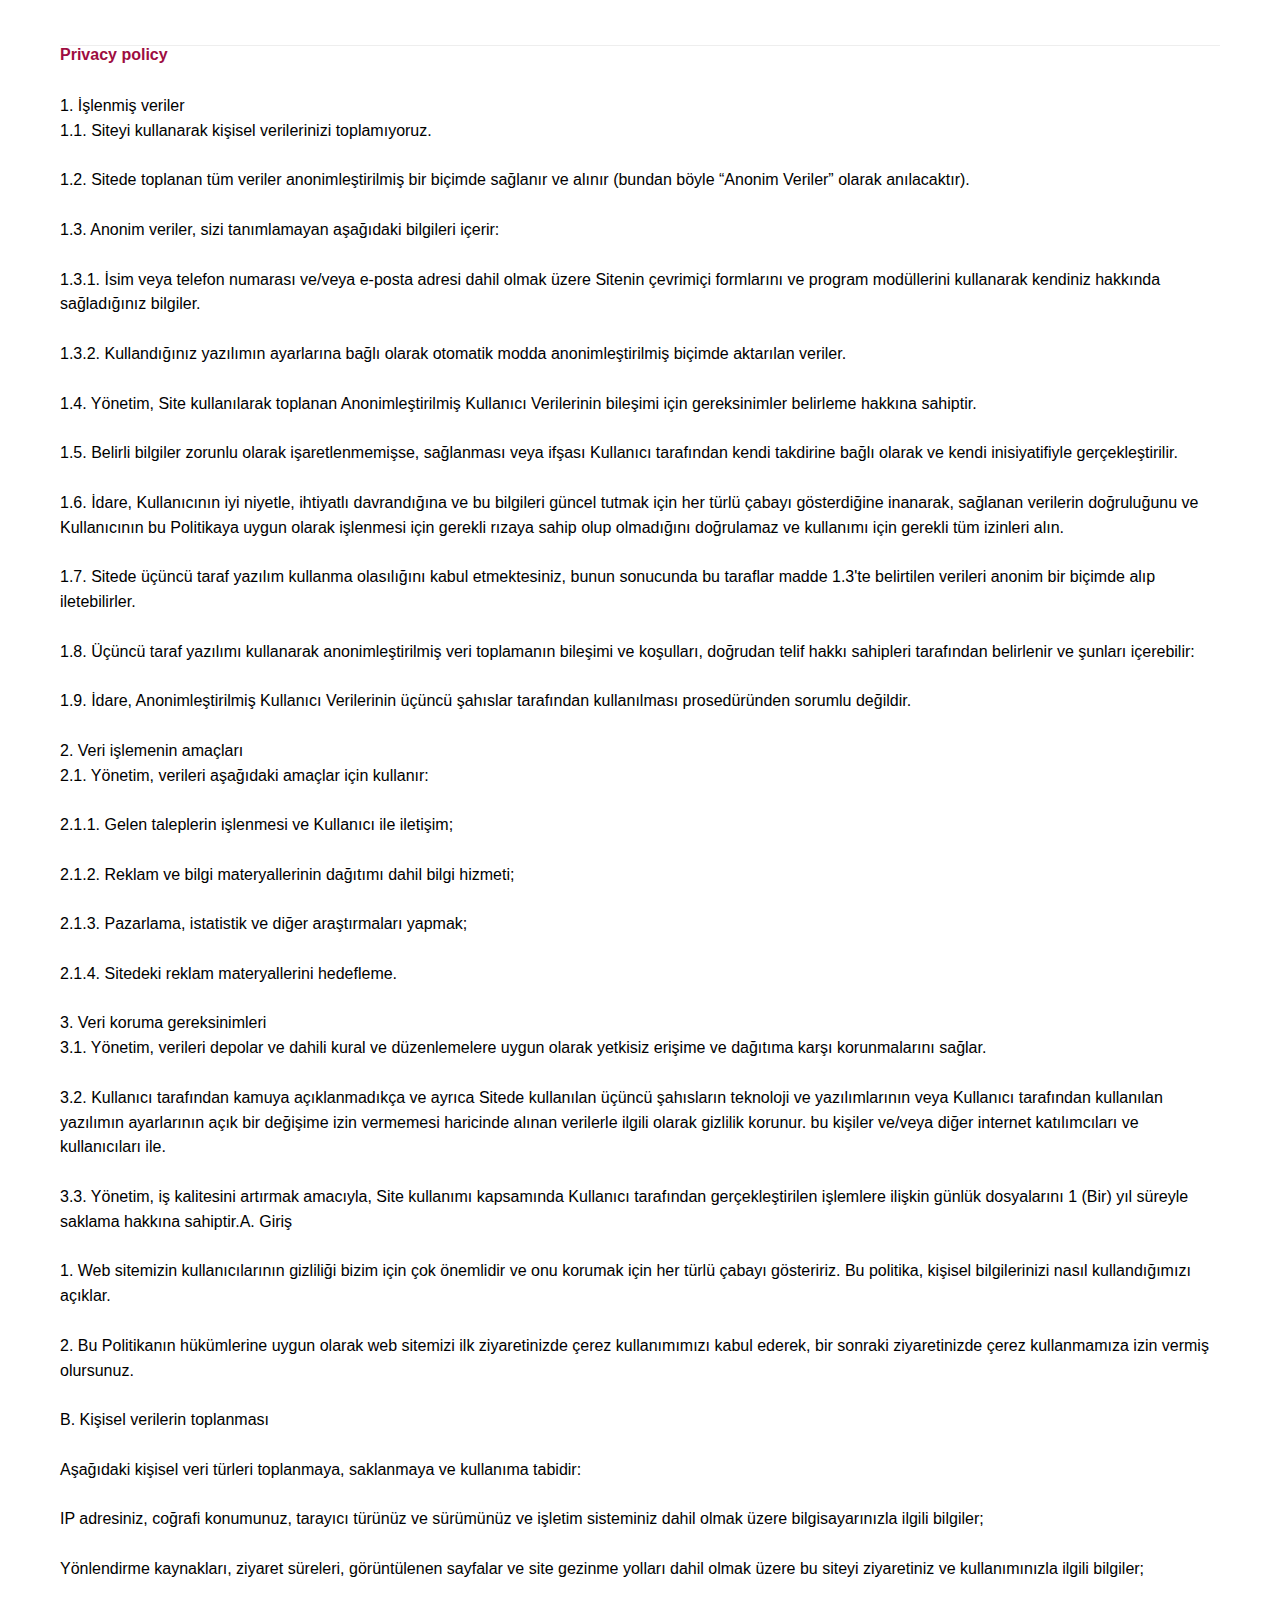
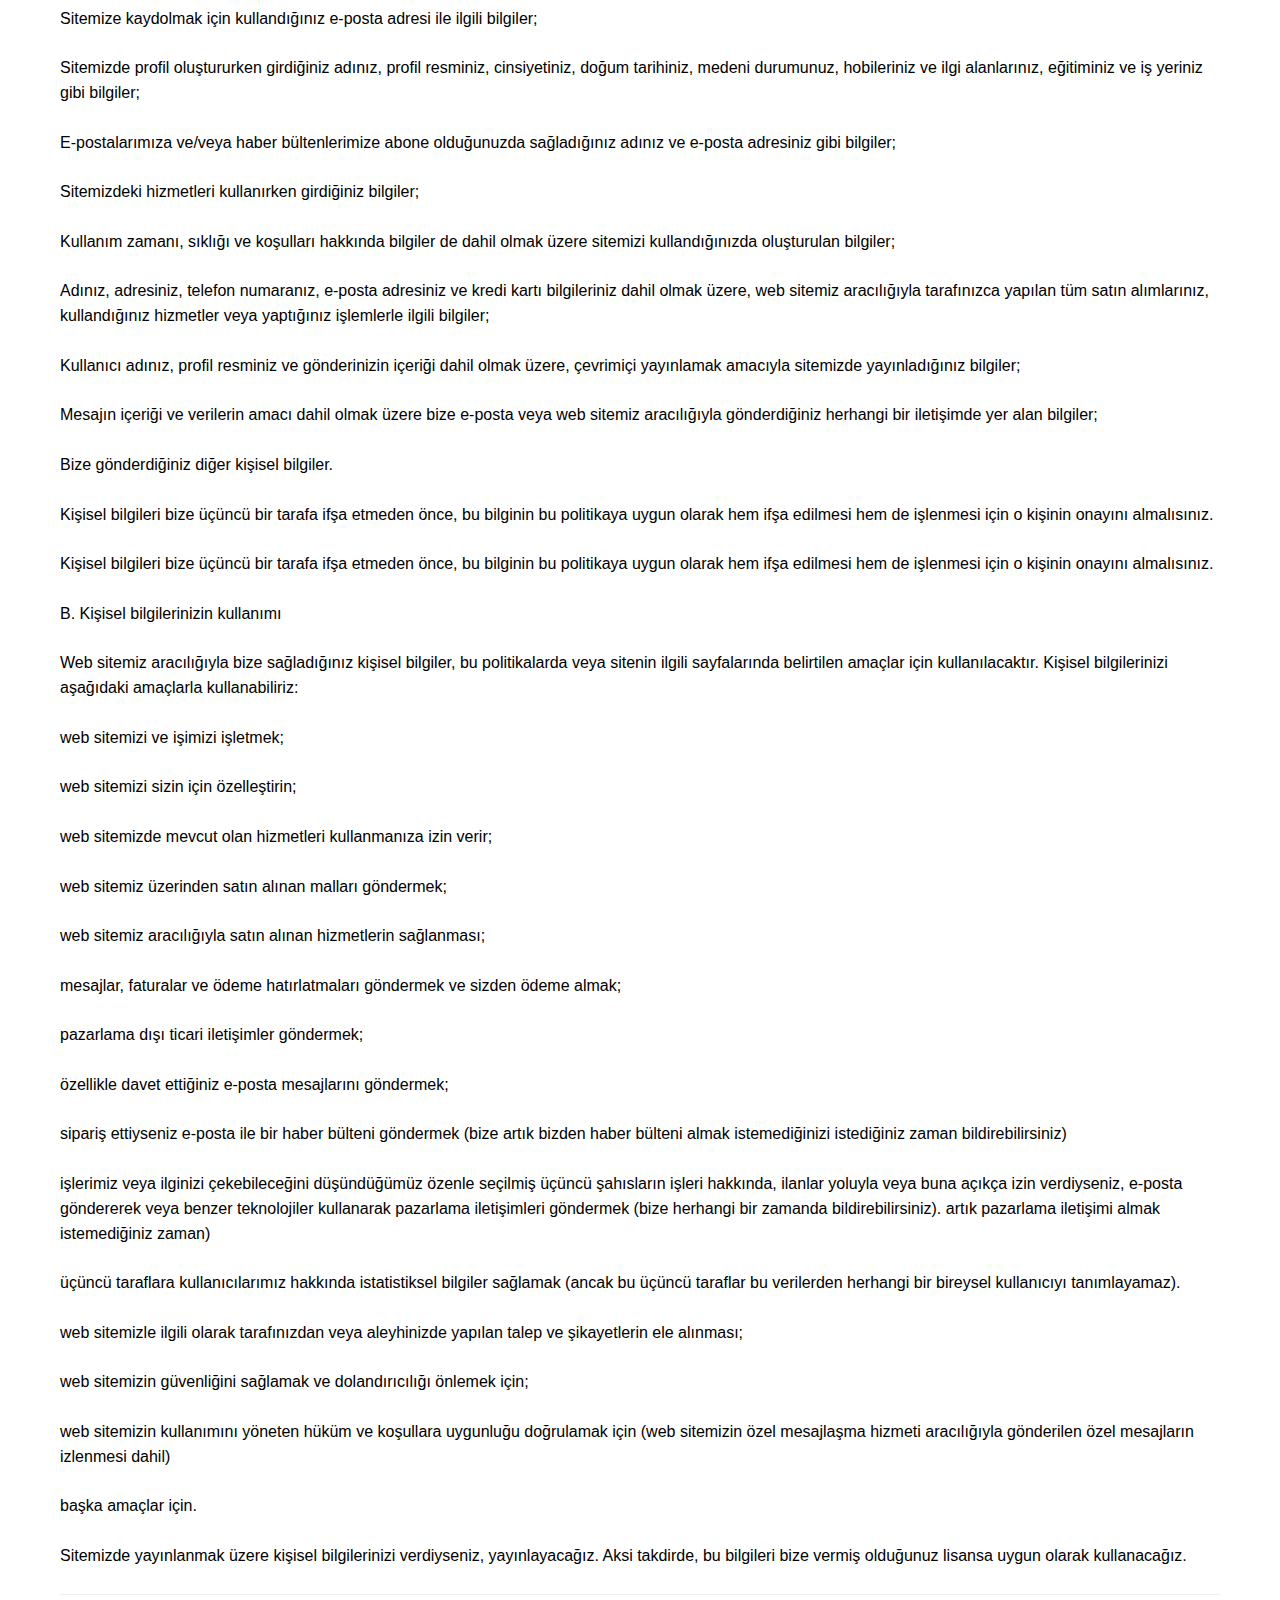
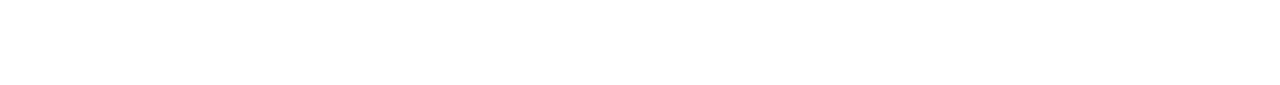
<file: policy.html>
<!DOCTYPE html>
<html>
<head>
    <meta charset="utf-8"/>
    <meta http-equiv="Content-Type" content="text/html; charset=utf-8"/>
    <meta name="viewport" content="width=device-width, initial-scale=1.0"/> <!--metatextblock--> <title>MostBet Krallık
    Kuşatması: Taht Savaşı | Strateji ve Liderlik Oyunu</title>
    <meta name="description"
          content="MostBet Krallık Kuşatması ile kalelerinizi inşa edin, ordularınızı geliştirin ve taht için destansı savaşlara katılın. Strateji ve liderlik gerektiren bu oyunda zafer sizin olsun! MostBet ruhuyla zafer yolunda ilerleyin."/>
    <meta property="og:url" content="http://ryadnyas.tilda.ws"/>
    <meta property="og:title" content="MostBet Krallık Kuşatması: Taht Savaşı | Strateji ve Liderlik Oyunu"/>
    <meta property="og:description"
          content="MostBet Krallık Kuşatması ile kalelerinizi inşa edin, ordularınızı geliştirin ve taht için destansı savaşlara katılın. Strateji ve liderlik gerektiren bu oyunda zafer sizin olsun! MostBet ruhuyla zafer yolunda ilerleyin."/>
    <meta property="og:type" content="website"/>
    <meta property="og:image" content="images/tild3763-3861-4135-b934-373162623835__-__resize__504x__6.png"/>
    <link rel="canonical" href="http://ryadnyas.tilda.ws"> <!--/metatextblock-->
    <meta name="format-detection" content="telephone=no"/>
    <meta http-equiv="x-dns-prefetch-control" content="on">
    <link rel="dns-prefetch" href="https://ws.tildacdn.com">
    <link rel="apple-touch-icon" sizes="180x180" href="favicon/apple-touch-icon.png">
    <link rel="icon" type="image/png" sizes="32x32" href="favicon/favicon-48x48.png">
    <link rel="manifest" href="favicon/site.webmanifest"> <!-- Assets -->
    <script src="https://neo.tildacdn.com/js/tilda-fallback-1.0.min.js" async charset="utf-8"></script>
    <link rel="stylesheet" href="css/tilda-grid-3.0.min.css" type="text/css" media="all" onerror="this.loaderr='y';"/>
    <link rel="stylesheet" href="css/tilda-blocks-page56688497.min.css?t=1729495131" type="text/css" media="all"
          onerror="this.loaderr='y';"/>
    <link rel="stylesheet" href="css/tilda-cards-1.0.min.css" type="text/css" media="all" onerror="this.loaderr='y';"/>
    <link rel="stylesheet" href="css/tilda-slds-1.4.min.css" type="text/css" media="print" onload="this.media='all';"
          onerror="this.loaderr='y';"/>
    <noscript>
        <link rel="stylesheet" href="css/tilda-slds-1.4.min.css" type="text/css" media="all"/>
    </noscript>
    <link rel="stylesheet" href="css/fonts-tildasans.css" type="text/css" media="all" onerror="this.loaderr='y';"/>
    <script nomodule src="js/tilda-polyfill-1.0.min.js" charset="utf-8"></script>
    <script type="text/javascript">function t_onReady(func) {
        if (document.readyState != 'loading') {
            func();
        } else {
            document.addEventListener('DOMContentLoaded', func);
        }
    }

    function t_onFuncLoad(funcName, okFunc, time) {
        if (typeof window[funcName] === 'function') {
            okFunc();
        } else {
            setTimeout(function () {
                t_onFuncLoad(funcName, okFunc, time);
            }, (time || 100));
        }
    }</script>
    <script src="js/tilda-scripts-3.0.min.js" charset="utf-8" defer onerror="this.loaderr='y';"></script>
    <script src="js/tilda-blocks-page56688497.min.js?t=1729495131" charset="utf-8" async
            onerror="this.loaderr='y';"></script>
    <script src="js/lazyload-1.3.min.export.js" charset="utf-8" async onerror="this.loaderr='y';"></script>
    <script src="js/tilda-menu-1.0.min.js" charset="utf-8" async onerror="this.loaderr='y';"></script>
    <script src="js/tilda-cards-1.0.min.js" charset="utf-8" async onerror="this.loaderr='y';"></script>
    <script src="js/hammer.min.js" charset="utf-8" async onerror="this.loaderr='y';"></script>
    <script src="js/tilda-slds-1.4.min.js" charset="utf-8" async onerror="this.loaderr='y';"></script>
    <script src="js/tilda-skiplink-1.0.min.js" charset="utf-8" async onerror="this.loaderr='y';"></script>
    <script src="js/tilda-events-1.0.min.js" charset="utf-8" async onerror="this.loaderr='y';"></script>
    <script type="text/javascript">window.dataLayer = window.dataLayer || [];</script>
    <script type="text/javascript">(function () {
        if ((/bot|google|yandex|baidu|bing|msn|duckduckbot|teoma|slurp|crawler|spider|robot|crawling|facebook/i.test(navigator.userAgent)) === false && typeof (sessionStorage) != 'undefined' && sessionStorage.getItem('visited') !== 'y' && document.visibilityState) {
            var style = document.createElement('style');
            style.type = 'text/css';
            style.innerHTML = '@media screen and (min-width: 980px) {.t-records {opacity: 0;}.t-records_animated {-webkit-transition: opacity ease-in-out .2s;-moz-transition: opacity ease-in-out .2s;-o-transition: opacity ease-in-out .2s;transition: opacity ease-in-out .2s;}.t-records.t-records_visible {opacity: 1;}}';
            document.getElementsByTagName('head')[0].appendChild(style);

            function t_setvisRecs() {
                var alr = document.querySelectorAll('.t-records');
                Array.prototype.forEach.call(alr, function (el) {
                    el.classList.add("t-records_animated");
                });
                setTimeout(function () {
                    Array.prototype.forEach.call(alr, function (el) {
                        el.classList.add("t-records_visible");
                    });
                    sessionStorage.setItem("visited", "y");
                }, 400);
            }

            document.addEventListener('DOMContentLoaded', t_setvisRecs);
        }
    })();</script>
</head>
<body class="t-body" style="margin:0;"> <!--allrecords-->
<div id="allrecords" data-tilda-export="yes" class="t-records" data-hook="blocks-collection-content-node"
     data-tilda-project-id="10581919" data-tilda-page-id="54797911"
     data-tilda-formskey="9717782c923daea6bb947eae10581919" data-tilda-cookie="no" data-tilda-lazy="yes"
     data-tilda-project-lang="EN" data-tilda-root-zone="one">
    <div id="rec797620690" class="r t-rec t-rec_pt_45 t-rec_pb_90" style="padding-top:45px;padding-bottom:90px; "
         data-animationappear="off" data-record-type="585"><!-- T585 -->
        <div class="t585">
            <div class="t-container">
                <div class="t-col t-col_12 ">
                    <div class="t585__accordion" data-accordion="false" data-scroll-to-expanded="false">
                        <div class="t585__wrapper">
                            <div class="t585__header t585__opened" style="border-top: 1px solid #eee;margin-bottom: 30px;">
                                <span class="t585__title t-name t-name_xl" field="li_title__4303175426422"><strong
                                        style="color: rgb(158, 13, 65);">Privacy policy</strong></span><span
                                    class="t585__circle" style="background-color: #eee;"></span></span>
                            </div>
                            <div class="t585__content"
                                 id="accordion1_797620690"
                                 style="display:block">
                                <div class="t585__textwrapper">
                                    <div class="t585__text t-descr t-descr_xs" field="li_descr__4303175426422">1.
                                        İşlenmiş veriler<br/>1.1. Siteyi kullanarak kişisel verilerinizi
                                        toplamıyoruz.<br/><br/>1.2. Sitede toplanan tüm veriler anonimleştirilmiş bir
                                        biçimde sağlanır ve alınır (bundan böyle “Anonim Veriler” olarak
                                        anılacaktır).<br/><br/>1.3. Anonim veriler, sizi tanımlamayan aşağıdaki
                                        bilgileri içerir:<br/><br/>1.3.1. İsim veya telefon numarası ve/veya e-posta
                                        adresi dahil olmak üzere Sitenin çevrimiçi formlarını ve program modüllerini
                                        kullanarak kendiniz hakkında sağladığınız bilgiler.<br/><br/>1.3.2.
                                        Kullandığınız yazılımın ayarlarına bağlı olarak otomatik modda anonimleştirilmiş
                                        biçimde aktarılan veriler.<br/><br/>1.4. Yönetim, Site kullanılarak toplanan
                                        Anonimleştirilmiş Kullanıcı Verilerinin bileşimi için gereksinimler belirleme
                                        hakkına sahiptir.<br/><br/>1.5. Belirli bilgiler zorunlu olarak
                                        işaretlenmemişse, sağlanması veya ifşası Kullanıcı tarafından kendi takdirine
                                        bağlı olarak ve kendi inisiyatifiyle gerçekleştirilir.<br/><br/>1.6. İdare,
                                        Kullanıcının iyi niyetle, ihtiyatlı davrandığına ve bu bilgileri güncel tutmak
                                        için her türlü çabayı gösterdiğine inanarak, sağlanan verilerin doğruluğunu ve
                                        Kullanıcının bu Politikaya uygun olarak işlenmesi için gerekli rızaya sahip olup
                                        olmadığını doğrulamaz ve kullanımı için gerekli tüm izinleri alın.<br/><br/>1.7.
                                        Sitede üçüncü taraf yazılım kullanma olasılığını kabul etmektesiniz, bunun
                                        sonucunda bu taraflar madde 1.3'te belirtilen verileri anonim bir biçimde alıp
                                        iletebilirler.<br/><br/>1.8. Üçüncü taraf yazılımı kullanarak anonimleştirilmiş
                                        veri toplamanın bileşimi ve koşulları, doğrudan telif hakkı sahipleri tarafından
                                        belirlenir ve şunları içerebilir:<br/><br/>1.9. İdare, Anonimleştirilmiş
                                        Kullanıcı Verilerinin üçüncü şahıslar tarafından kullanılması prosedüründen
                                        sorumlu değildir.<br/><br/>2. Veri işlemenin amaçları<br/>2.1. Yönetim, verileri
                                        aşağıdaki amaçlar için kullanır:<br/><br/>2.1.1. Gelen taleplerin işlenmesi ve
                                        Kullanıcı ile iletişim;<br/><br/>2.1.2. Reklam ve bilgi materyallerinin dağıtımı
                                        dahil bilgi hizmeti;<br/><br/>2.1.3. Pazarlama, istatistik ve diğer
                                        araştırmaları yapmak;<br/><br/>2.1.4. Sitedeki reklam materyallerini
                                        hedefleme.<br/><br/>3. Veri koruma gereksinimleri<br/>3.1. Yönetim, verileri
                                        depolar ve dahili kural ve düzenlemelere uygun olarak yetkisiz erişime ve
                                        dağıtıma karşı korunmalarını sağlar.<br/><br/>3.2. Kullanıcı tarafından kamuya
                                        açıklanmadıkça ve ayrıca Sitede kullanılan üçüncü şahısların teknoloji ve
                                        yazılımlarının veya Kullanıcı tarafından kullanılan yazılımın ayarlarının açık
                                        bir değişime izin vermemesi haricinde alınan verilerle ilgili olarak gizlilik
                                        korunur. bu kişiler ve/veya diğer internet katılımcıları ve kullanıcıları
                                        ile.<br/><br/>3.3. Yönetim, iş kalitesini artırmak amacıyla, Site kullanımı
                                        kapsamında Kullanıcı tarafından gerçekleştirilen işlemlere ilişkin günlük
                                        dosyalarını 1 (Bir) yıl süreyle saklama hakkına sahiptir.A. Giriş<br/><br/>1.
                                        Web sitemizin kullanıcılarının gizliliği bizim için çok önemlidir ve onu korumak
                                        için her türlü çabayı gösteririz. Bu politika, kişisel bilgilerinizi nasıl
                                        kullandığımızı açıklar.<br/><br/>2. Bu Politikanın hükümlerine uygun olarak web
                                        sitemizi ilk ziyaretinizde çerez kullanımımızı kabul ederek, bir sonraki
                                        ziyaretinizde çerez kullanmamıza izin vermiş olursunuz.<br/><br/>B. Kişisel
                                        verilerin toplanması<br/><br/>Aşağıdaki kişisel veri türleri toplanmaya,
                                        saklanmaya ve kullanıma tabidir:<br/><br/>IP adresiniz, coğrafi konumunuz,
                                        tarayıcı türünüz ve sürümünüz ve işletim sisteminiz dahil olmak üzere
                                        bilgisayarınızla ilgili bilgiler;<br/><br/>Yönlendirme kaynakları, ziyaret
                                        süreleri, görüntülenen sayfalar ve site gezinme yolları dahil olmak üzere bu
                                        siteyi ziyaretiniz ve kullanımınızla ilgili bilgiler;<br/><br/>Sitemize
                                        kaydolmak için kullandığınız e-posta adresi ile ilgili bilgiler;<br/><br/>Sitemizde
                                        profil oluştururken girdiğiniz adınız, profil resminiz, cinsiyetiniz, doğum
                                        tarihiniz, medeni durumunuz, hobileriniz ve ilgi alanlarınız, eğitiminiz ve iş
                                        yeriniz gibi bilgiler;<br/><br/>E-postalarımıza ve/veya haber bültenlerimize
                                        abone olduğunuzda sağladığınız adınız ve e-posta adresiniz gibi
                                        bilgiler;<br/><br/>Sitemizdeki hizmetleri kullanırken girdiğiniz
                                        bilgiler;<br/><br/>Kullanım zamanı, sıklığı ve koşulları hakkında bilgiler de
                                        dahil olmak üzere sitemizi kullandığınızda oluşturulan bilgiler;<br/><br/>Adınız,
                                        adresiniz, telefon numaranız, e-posta adresiniz ve kredi kartı bilgileriniz
                                        dahil olmak üzere, web sitemiz aracılığıyla tarafınızca yapılan tüm satın
                                        alımlarınız, kullandığınız hizmetler veya yaptığınız işlemlerle ilgili bilgiler;<br/><br/>Kullanıcı
                                        adınız, profil resminiz ve gönderinizin içeriği dahil olmak üzere, çevrimiçi
                                        yayınlamak amacıyla sitemizde yayınladığınız bilgiler;<br/><br/>Mesajın içeriği
                                        ve verilerin amacı dahil olmak üzere bize e-posta veya web sitemiz aracılığıyla
                                        gönderdiğiniz herhangi bir iletişimde yer alan bilgiler;<br/><br/>Bize
                                        gönderdiğiniz diğer kişisel bilgiler.<br/><br/>Kişisel bilgileri bize üçüncü bir
                                        tarafa ifşa etmeden önce, bu bilginin bu politikaya uygun olarak hem ifşa
                                        edilmesi hem de işlenmesi için o kişinin onayını almalısınız.<br/><br/>Kişisel
                                        bilgileri bize üçüncü bir tarafa ifşa etmeden önce, bu bilginin bu politikaya
                                        uygun olarak hem ifşa edilmesi hem de işlenmesi için o kişinin onayını
                                        almalısınız.<br/><br/>B. Kişisel bilgilerinizin kullanımı<br/><br/>Web sitemiz
                                        aracılığıyla bize sağladığınız kişisel bilgiler, bu politikalarda veya sitenin
                                        ilgili sayfalarında belirtilen amaçlar için kullanılacaktır. Kişisel
                                        bilgilerinizi aşağıdaki amaçlarla kullanabiliriz:<br/><br/>web sitemizi ve
                                        işimizi işletmek;<br/><br/>web sitemizi sizin için özelleştirin;<br/><br/>web
                                        sitemizde mevcut olan hizmetleri kullanmanıza izin verir;<br/><br/>web sitemiz
                                        üzerinden satın alınan malları göndermek;<br/><br/>web sitemiz aracılığıyla
                                        satın alınan hizmetlerin sağlanması;<br/><br/>mesajlar, faturalar ve ödeme
                                        hatırlatmaları göndermek ve sizden ödeme almak;<br/><br/>pazarlama dışı ticari
                                        iletişimler göndermek;<br/><br/>özellikle davet ettiğiniz e-posta mesajlarını
                                        göndermek;<br/><br/>sipariş ettiyseniz e-posta ile bir haber bülteni göndermek
                                        (bize artık bizden haber bülteni almak istemediğinizi istediğiniz zaman
                                        bildirebilirsiniz)<br/><br/>işlerimiz veya ilginizi çekebileceğini düşündüğümüz
                                        özenle seçilmiş üçüncü şahısların işleri hakkında, ilanlar yoluyla veya buna
                                        açıkça izin verdiyseniz, e-posta göndererek veya benzer teknolojiler kullanarak
                                        pazarlama iletişimleri göndermek (bize herhangi bir zamanda bildirebilirsiniz).
                                        artık pazarlama iletişimi almak istemediğiniz zaman)<br/><br/>üçüncü taraflara
                                        kullanıcılarımız hakkında istatistiksel bilgiler sağlamak (ancak bu üçüncü
                                        taraflar bu verilerden herhangi bir bireysel kullanıcıyı
                                        tanımlayamaz).<br/><br/>web sitemizle ilgili olarak tarafınızdan veya
                                        aleyhinizde yapılan talep ve şikayetlerin ele alınması;<br/><br/>web sitemizin
                                        güvenliğini sağlamak ve dolandırıcılığı önlemek için;<br/><br/>web sitemizin
                                        kullanımını yöneten hüküm ve koşullara uygunluğu doğrulamak için (web sitemizin
                                        özel mesajlaşma hizmeti aracılığıyla gönderilen özel mesajların izlenmesi dahil)<br/><br/>başka
                                        amaçlar için.<br/><br/>Sitemizde yayınlanmak üzere kişisel bilgilerinizi
                                        verdiyseniz, yayınlayacağız. Aksi takdirde, bu bilgileri bize vermiş olduğunuz
                                        lisansa uygun olarak kullanacağız.<br/><br/></div>
                                </div>
                            </div>
                        </div>
                    </div>
                    <div class="t585__border" style="height: 1px; background-color: #eee;"></div>
                </div>
            </div>
        </div>
        <script>t_onReady(function () {
            t_onFuncLoad('t585_init', function () {
                t585_init('797620690');
            });
        });</script>
    </div>
</div><!--/allrecords-->
<script type="text/javascript">
window.tildastatcookie = 'no';
setTimeout(function () {
    (function (d, w, k, o, g) {
        var n = d.getElementsByTagName(o)[0], s = d.createElement(o), f = function () {
            n.parentNode.insertBefore(s, n);
        };
        s.type = "text/javascript";
        s.async = true;
        s.key = k;
        s.id = "tildastatscript";
        s.src = g;
        if (w.opera == "[object Opera]") {
            d.addEventListener("DOMContentLoaded", f, false);
        } else {
            f();
        }
    })(document, window, '670352d7640516b696425b4a263dee37', 'script', 'js/tilda-stat-1.0.min.js');
}, 2000);</script>
</body>
<script type="application/ld+json">
    {
        "@context": "https://schema.org",
        "@type": "Organization",
        "name": "MostBet Krallık Kuşatması: Taht Savaşı | Strateji ve Liderlik Oyunu",
        "url": "",
        "logo": "/favicon/favicon.ico"
    }
</script>
<script type="application/ld+json">
    {
        "@context": "https://schema.org",
        "@type": "WPHeader",
        "headline": "MostBet Krallık Kuşatması: Taht Savaşı | Strateji ve Liderlik Oyunu",
        "description": "MostBet Krallık Kuşatması ile kalelerinizi inşa edin, ordularınızı geliştirin ve taht için destansı savaşlara katılın. Strateji ve liderlik gerektiren bu oyunda zafer sizin olsun! MostBet ruhuyla zafer yolunda ilerleyin.",
        "publisher": {
            "@type": "Organization",
            "name": "MostBet Krallık Kuşatması: Taht Savaşı | Strateji ve Liderlik Oyunu",
            "logo": {
                "@type": "ImageObject",
                "url": "/favicon/favicon.ico"
            }
        }
    }
</script>
<script type="application/ld+json">
    {
        "@context": "https://schema.org",
        "@type": "WebPage",
        "name": "MostBet Krallık Kuşatması: Taht Savaşı | Strateji ve Liderlik Oyunu",
        "description": "MostBet Krallık Kuşatması ile kalelerinizi inşa edin, ordularınızı geliştirin ve taht için destansı savaşlara katılın. Strateji ve liderlik gerektiren bu oyunda zafer sizin olsun! MostBet ruhuyla zafer yolunda ilerleyin.",
        "publisher": {
            "@type": "Organization",
            "name": "MostBet Krallık Kuşatması: Taht Savaşı | Strateji ve Liderlik Oyunu"
        },
        "license": "A license document that applies to this content, typically indicated by URL"
    }
</script>
<script type="application/ld+json">
    {
        "@context": "https://schema.org",
        "@type": "SiteNavigationElement",
        "name": "Main Navigation",
        "url": "",
        "hasPart": [
            {
                "@type": "WebPage",
                "name": "Home",
                "url": ""
            },
            {
                "@type": "WebPage",
                "name": "Policy",
                "url": "/policy.html"
            },
            {
                "@type": "WebPage",
                "name": "Terms of Conditions",
                "url": "/terms.html"
            }
        ]
    }
</script>
</html>
</file>
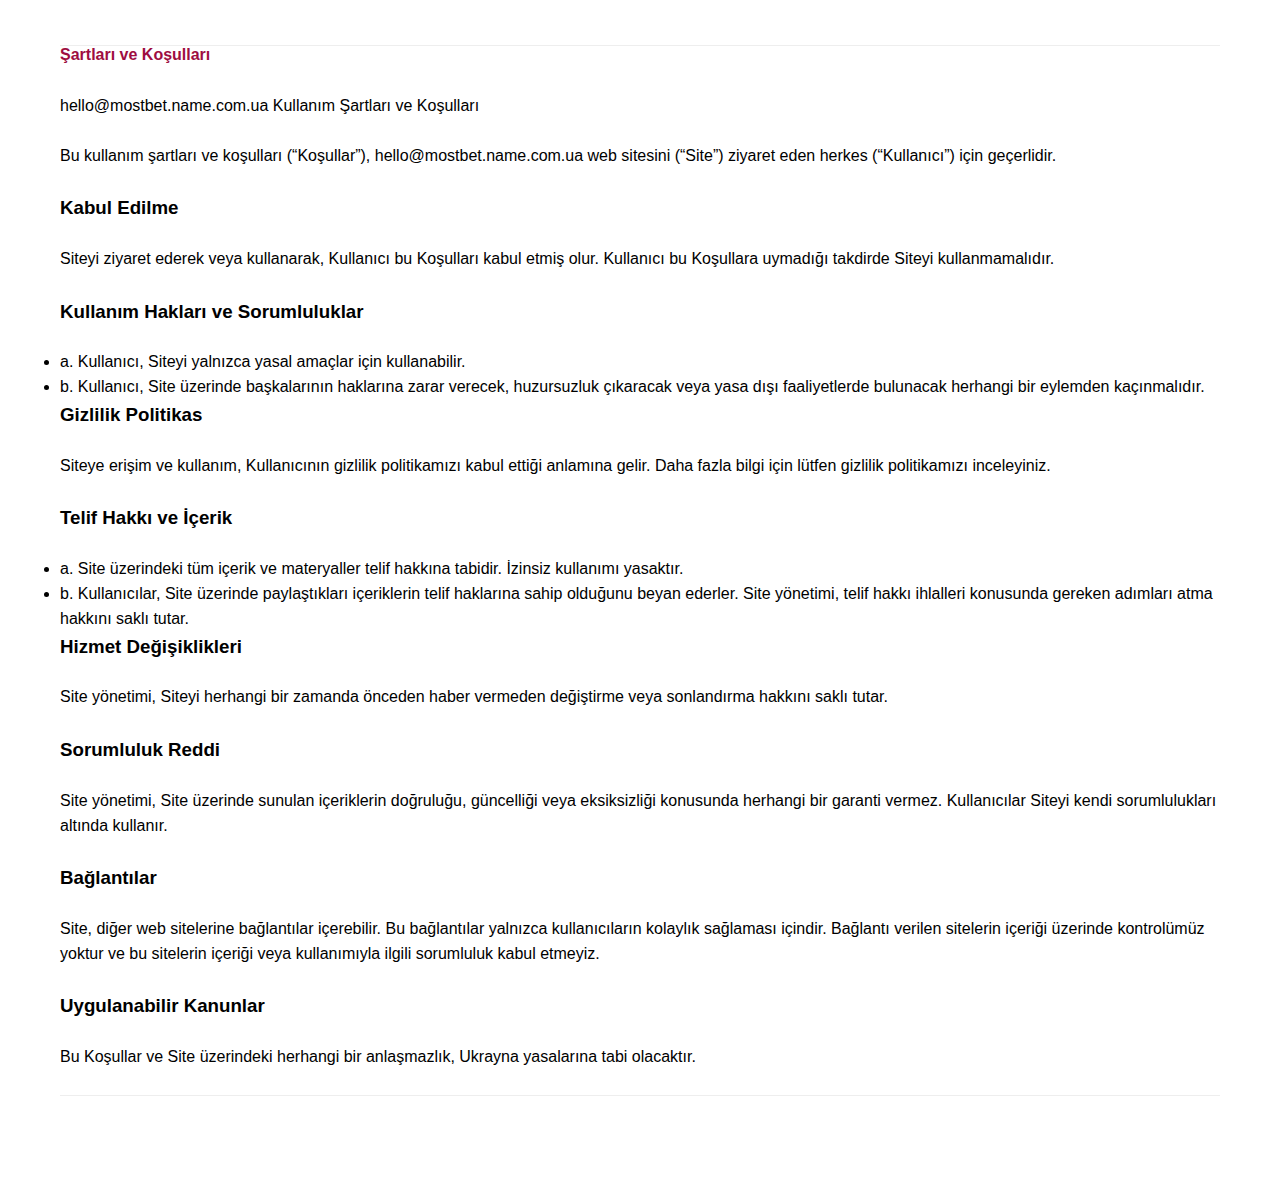
<file: terms.html>
<!DOCTYPE html>
<html>
<head>
    <meta charset="utf-8"/>
    <meta http-equiv="Content-Type" content="text/html; charset=utf-8"/>
    <meta name="viewport" content="width=device-width, initial-scale=1.0"/> <!--metatextblock--> <title>MostBet Krallık
    Kuşatması: Taht Savaşı | Strateji ve Liderlik Oyunu</title>
    <meta name="description"
          content="MostBet Krallık Kuşatması ile kalelerinizi inşa edin, ordularınızı geliştirin ve taht için destansı savaşlara katılın. Strateji ve liderlik gerektiren bu oyunda zafer sizin olsun! MostBet ruhuyla zafer yolunda ilerleyin."/>
    <meta property="og:url" content="http://ryadnyas.tilda.ws"/>
    <meta property="og:title" content="MostBet Krallık Kuşatması: Taht Savaşı | Strateji ve Liderlik Oyunu"/>
    <meta property="og:description"
          content="MostBet Krallık Kuşatması ile kalelerinizi inşa edin, ordularınızı geliştirin ve taht için destansı savaşlara katılın. Strateji ve liderlik gerektiren bu oyunda zafer sizin olsun! MostBet ruhuyla zafer yolunda ilerleyin."/>
    <meta property="og:type" content="website"/>
    <meta property="og:image" content="images/tild3763-3861-4135-b934-373162623835__-__resize__504x__6.png"/>
    <link rel="canonical" href="http://ryadnyas.tilda.ws"> <!--/metatextblock-->
    <meta name="format-detection" content="telephone=no"/>
    <meta http-equiv="x-dns-prefetch-control" content="on">
    <link rel="dns-prefetch" href="https://ws.tildacdn.com">
    <link rel="apple-touch-icon" sizes="180x180" href="favicon/apple-touch-icon.png">
    <link rel="icon" type="image/png" sizes="32x32" href="favicon/favicon-48x48.png">
    <link rel="manifest" href="favicon/site.webmanifest"> <!-- Assets -->
    <script src="https://neo.tildacdn.com/js/tilda-fallback-1.0.min.js" async charset="utf-8"></script>
    <link rel="stylesheet" href="css/tilda-grid-3.0.min.css" type="text/css" media="all" onerror="this.loaderr='y';"/>
    <link rel="stylesheet" href="css/tilda-blocks-page56688497.min.css?t=1729495131" type="text/css" media="all"
          onerror="this.loaderr='y';"/>
    <link rel="stylesheet" href="css/tilda-cards-1.0.min.css" type="text/css" media="all" onerror="this.loaderr='y';"/>
    <link rel="stylesheet" href="css/tilda-slds-1.4.min.css" type="text/css" media="print" onload="this.media='all';"
          onerror="this.loaderr='y';"/>
    <noscript>
        <link rel="stylesheet" href="css/tilda-slds-1.4.min.css" type="text/css" media="all"/>
    </noscript>
    <link rel="stylesheet" href="css/fonts-tildasans.css" type="text/css" media="all" onerror="this.loaderr='y';"/>
    <script nomodule src="js/tilda-polyfill-1.0.min.js" charset="utf-8"></script>
    <script type="text/javascript">function t_onReady(func) {
        if (document.readyState != 'loading') {
            func();
        } else {
            document.addEventListener('DOMContentLoaded', func);
        }
    }

    function t_onFuncLoad(funcName, okFunc, time) {
        if (typeof window[funcName] === 'function') {
            okFunc();
        } else {
            setTimeout(function () {
                t_onFuncLoad(funcName, okFunc, time);
            }, (time || 100));
        }
    }</script>
    <script src="js/tilda-scripts-3.0.min.js" charset="utf-8" defer onerror="this.loaderr='y';"></script>
    <script src="js/tilda-blocks-page56688497.min.js?t=1729495131" charset="utf-8" async
            onerror="this.loaderr='y';"></script>
    <script src="js/lazyload-1.3.min.export.js" charset="utf-8" async onerror="this.loaderr='y';"></script>
    <script src="js/tilda-menu-1.0.min.js" charset="utf-8" async onerror="this.loaderr='y';"></script>
    <script src="js/tilda-cards-1.0.min.js" charset="utf-8" async onerror="this.loaderr='y';"></script>
    <script src="js/hammer.min.js" charset="utf-8" async onerror="this.loaderr='y';"></script>
    <script src="js/tilda-slds-1.4.min.js" charset="utf-8" async onerror="this.loaderr='y';"></script>
    <script src="js/tilda-skiplink-1.0.min.js" charset="utf-8" async onerror="this.loaderr='y';"></script>
    <script src="js/tilda-events-1.0.min.js" charset="utf-8" async onerror="this.loaderr='y';"></script>
    <script type="text/javascript">window.dataLayer = window.dataLayer || [];</script>
    <script type="text/javascript">(function () {
        if ((/bot|google|yandex|baidu|bing|msn|duckduckbot|teoma|slurp|crawler|spider|robot|crawling|facebook/i.test(navigator.userAgent)) === false && typeof (sessionStorage) != 'undefined' && sessionStorage.getItem('visited') !== 'y' && document.visibilityState) {
            var style = document.createElement('style');
            style.type = 'text/css';
            style.innerHTML = '@media screen and (min-width: 980px) {.t-records {opacity: 0;}.t-records_animated {-webkit-transition: opacity ease-in-out .2s;-moz-transition: opacity ease-in-out .2s;-o-transition: opacity ease-in-out .2s;transition: opacity ease-in-out .2s;}.t-records.t-records_visible {opacity: 1;}}';
            document.getElementsByTagName('head')[0].appendChild(style);

            function t_setvisRecs() {
                var alr = document.querySelectorAll('.t-records');
                Array.prototype.forEach.call(alr, function (el) {
                    el.classList.add("t-records_animated");
                });
                setTimeout(function () {
                    Array.prototype.forEach.call(alr, function (el) {
                        el.classList.add("t-records_visible");
                    });
                    sessionStorage.setItem("visited", "y");
                }, 400);
            }

            document.addEventListener('DOMContentLoaded', t_setvisRecs);
        }
    })();</script>
</head>
<body class="t-body" style="margin:0;"> <!--allrecords-->
<div id="allrecords" data-tilda-export="yes" class="t-records" data-hook="blocks-collection-content-node"
     data-tilda-project-id="10581919" data-tilda-page-id="54797911"
     data-tilda-formskey="9717782c923daea6bb947eae10581919" data-tilda-cookie="no" data-tilda-lazy="yes"
     data-tilda-project-lang="EN" data-tilda-root-zone="one">
    <div id="rec797620690" class="r t-rec t-rec_pt_45 t-rec_pb_90" style="padding-top:45px;padding-bottom:90px; "
         data-animationappear="off" data-record-type="585"><!-- T585 -->
        <div class="t585">
            <div class="t-container">
                <div class="t-col t-col_12 ">
                    <div class="t585__accordion" data-accordion="false" data-scroll-to-expanded="false">
                        <div class="t585__wrapper">
                            <div class="t585__header t585__opened" style="border-top: 1px solid #eee;margin-bottom: 30px;">
                                <span class="t585__title t-name t-name_xl" field="li_title__4303175426422"><strong
                                        style="color: rgb(158, 13, 65);">Şartları ve Koşulları</strong></span><span
                                    class="t585__circle" style="background-color: #eee;"></span></span>
                            </div>
                            <div class="t585__content"
                                 id="accordion1_797620690"
                                 style="display:block">
                                <div class="t585__textwrapper">
                                    <div class="t585__text t-descr t-descr_xs" field="li_descr__4303175426422">
                                        <p>hello@mostbet.name.com.ua Kullanım Şartları ve Koşulları</p><br/>
                                        <p>Bu kullanım şartları ve koşulları (“Koşullar”), hello@mostbet.name.com.ua web sitesini (“Site”) ziyaret eden herkes (“Kullanıcı”) için geçerlidir.</p><br/>
                                        <h3>Kabul Edilme</h3><br/>
                                        <p>Siteyi ziyaret ederek veya kullanarak, Kullanıcı bu Koşulları kabul etmiş olur. Kullanıcı bu Koşullara uymadığı takdirde Siteyi kullanmamalıdır.</p><br/>
                                        <h3>Kullanım Hakları ve Sorumluluklar</h3><br/>
                                        <li>a. Kullanıcı, Siteyi yalnızca yasal amaçlar için kullanabilir.</li>
                                        <li>b. Kullanıcı, Site üzerinde başkalarının haklarına zarar verecek, huzursuzluk çıkaracak veya yasa dışı faaliyetlerde bulunacak herhangi bir eylemden kaçınmalıdır.</li>
                                        <h3>Gizlilik Politikas</h3><br/>
                                        <p>Siteye erişim ve kullanım, Kullanıcının gizlilik politikamızı kabul ettiği anlamına gelir. Daha fazla bilgi için lütfen gizlilik politikamızı inceleyiniz.</p><br/>
                                        <h3>Telif Hakkı ve İçerik</h3><br/>
                                        <li>a. Site üzerindeki tüm içerik ve materyaller telif hakkına tabidir. İzinsiz kullanımı yasaktır.</li>
                                        <li>b. Kullanıcılar, Site üzerinde paylaştıkları içeriklerin telif haklarına sahip olduğunu beyan ederler. Site yönetimi, telif hakkı ihlalleri konusunda gereken adımları atma hakkını saklı tutar.</li>
                                        <h3>Hizmet Değişiklikleri</h3><br/>
                                        <p>Site yönetimi, Siteyi herhangi bir zamanda önceden haber vermeden değiştirme veya sonlandırma hakkını saklı tutar.</p><br/>
                                        <h3>Sorumluluk Reddi</h3><br/>
                                        <p>Site yönetimi, Site üzerinde sunulan içeriklerin doğruluğu, güncelliği veya eksiksizliği konusunda herhangi bir garanti vermez. Kullanıcılar Siteyi kendi sorumlulukları altında kullanır.</p><br/>
                                        <h3>Bağlantılar</h3><br/>
                                        <p>Site, diğer web sitelerine bağlantılar içerebilir. Bu bağlantılar yalnızca kullanıcıların kolaylık sağlaması içindir. Bağlantı verilen sitelerin içeriği üzerinde kontrolümüz yoktur ve bu sitelerin içeriği veya kullanımıyla ilgili sorumluluk kabul etmeyiz.</p><br/>
                                        <h3>Uygulanabilir Kanunlar</h3><br/>
                                        <p>Bu Koşullar ve Site üzerindeki herhangi bir anlaşmazlık, Ukrayna yasalarına tabi olacaktır.</p><br/>
                                    </div>
                                </div>
                            </div>
                        </div>
                    </div>
                    <div class="t585__border" style="height: 1px; background-color: #eee;"></div>
                </div>
            </div>
        </div>
        <script>t_onReady(function () {
            t_onFuncLoad('t585_init', function () {
                t585_init('797620690');
            });
        });</script>
    </div>
</div><!--/allrecords-->
<script type="text/javascript">
window.tildastatcookie = 'no';
setTimeout(function () {
    (function (d, w, k, o, g) {
        var n = d.getElementsByTagName(o)[0], s = d.createElement(o), f = function () {
            n.parentNode.insertBefore(s, n);
        };
        s.type = "text/javascript";
        s.async = true;
        s.key = k;
        s.id = "tildastatscript";
        s.src = g;
        if (w.opera == "[object Opera]") {
            d.addEventListener("DOMContentLoaded", f, false);
        } else {
            f();
        }
    })(document, window, '670352d7640516b696425b4a263dee37', 'script', 'js/tilda-stat-1.0.min.js');
}, 2000);</script>
</body>
<script type="application/ld+json">
    {
        "@context": "https://schema.org",
        "@type": "Organization",
        "name": "MostBet Krallık Kuşatması: Taht Savaşı | Strateji ve Liderlik Oyunu",
        "url": "",
        "logo": "/favicon/favicon.ico"
    }
</script>
<script type="application/ld+json">
    {
        "@context": "https://schema.org",
        "@type": "WPHeader",
        "headline": "MostBet Krallık Kuşatması: Taht Savaşı | Strateji ve Liderlik Oyunu",
        "description": "MostBet Krallık Kuşatması ile kalelerinizi inşa edin, ordularınızı geliştirin ve taht için destansı savaşlara katılın. Strateji ve liderlik gerektiren bu oyunda zafer sizin olsun! MostBet ruhuyla zafer yolunda ilerleyin.",
        "publisher": {
            "@type": "Organization",
            "name": "MostBet Krallık Kuşatması: Taht Savaşı | Strateji ve Liderlik Oyunu",
            "logo": {
                "@type": "ImageObject",
                "url": "/favicon/favicon.ico"
            }
        }
    }
</script>
<script type="application/ld+json">
    {
        "@context": "https://schema.org",
        "@type": "WebPage",
        "name": "MostBet Krallık Kuşatması: Taht Savaşı | Strateji ve Liderlik Oyunu",
        "description": "MostBet Krallık Kuşatması ile kalelerinizi inşa edin, ordularınızı geliştirin ve taht için destansı savaşlara katılın. Strateji ve liderlik gerektiren bu oyunda zafer sizin olsun! MostBet ruhuyla zafer yolunda ilerleyin.",
        "publisher": {
            "@type": "Organization",
            "name": "MostBet Krallık Kuşatması: Taht Savaşı | Strateji ve Liderlik Oyunu"
        },
        "license": "A license document that applies to this content, typically indicated by URL"
    }
</script>
<script type="application/ld+json">
    {
        "@context": "https://schema.org",
        "@type": "SiteNavigationElement",
        "name": "Main Navigation",
        "url": "",
        "hasPart": [
            {
                "@type": "WebPage",
                "name": "Home",
                "url": ""
            },
            {
                "@type": "WebPage",
                "name": "Policy",
                "url": "/policy.html"
            },
            {
                "@type": "WebPage",
                "name": "Terms of Conditions",
                "url": "/terms.html"
            }
        ]
    }
</script>
</html>
</file>
<file: css/fonts-tildasans.css>
@font-face {
  font-family: 'TildaSans';
  font-style: normal;
  font-weight: 250 1000;
  src: url('https://static.tildacdn.com/fonts/tildasans/TildaSans-VF.woff2') format('woff2-variations'),
       url('https://static.tildacdn.com/fonts/tildasans/TildaSans-VF.woff') format('woff-variations');     
}
@font-face {
  font-family: 'TildaSans';
  font-style: normal;
  font-weight: 300;
  src: url('https://static.tildacdn.com/fonts/tildasans/TildaSans-Light.eot');
  src: url('https://static.tildacdn.com/fonts/tildasans/TildaSans-Light.eot?#iefix') format('embedded-opentype'),
       url('https://static.tildacdn.com/fonts/tildasans/TildaSans-VF.woff2') format('woff2-variations'),
       url('https://static.tildacdn.com/fonts/tildasans/TildaSans-VF.woff') format('woff-variations'),
       url('https://static.tildacdn.com/fonts/tildasans/TildaSans-Light.woff2') format('woff2'),
       url('https://static.tildacdn.com/fonts/tildasans/TildaSans-Light.woff') format('woff');
}
@font-face {
  font-family: 'TildaSans';
  font-style: normal;
  font-weight: 400;
  src: url('https://static.tildacdn.com/fonts/tildasans/TildaSans-Regular.eot');
  src: url('https://static.tildacdn.com/fonts/tildasans/TildaSans-Regular.eot?#iefix') format('embedded-opentype'),
       url('https://static.tildacdn.com/fonts/tildasans/TildaSans-VF.woff2') format('woff2-variations'),
       url('https://static.tildacdn.com/fonts/tildasans/TildaSans-VF.woff') format('woff-variations'),  
       url('https://static.tildacdn.com/fonts/tildasans/TildaSans-Regular.woff2') format('woff2'),
       url('https://static.tildacdn.com/fonts/tildasans/TildaSans-Regular.woff') format('woff');
}
@font-face {
  font-family: 'TildaSans';
  font-style: normal;
  font-weight: 500;
  src: url('https://static.tildacdn.com/fonts/tildasans/TildaSans-Medium.eot');
  src: url('https://static.tildacdn.com/fonts/tildasans/TildaSans-Medium.eot?#iefix') format('embedded-opentype'),
       url('https://static.tildacdn.com/fonts/tildasans/TildaSans-VF.woff2') format('woff2-variations'),
       url('https://static.tildacdn.com/fonts/tildasans/TildaSans-VF.woff') format('woff-variations'),  
       url('https://static.tildacdn.com/fonts/tildasans/TildaSans-Medium.woff2') format('woff2'),
       url('https://static.tildacdn.com/fonts/tildasans/TildaSans-Medium.woff') format('woff');
}
@font-face {
  font-family: 'TildaSans';
  font-style: normal;
  font-weight: 600;
  src: url('https://static.tildacdn.com/fonts/tildasans/TildaSans-Semibold.eot');
  src: url('https://static.tildacdn.com/fonts/tildasans/TildaSans-Semibold.eot?#iefix') format('embedded-opentype'),
       url('https://static.tildacdn.com/fonts/tildasans/TildaSans-VF.woff2') format('woff2-variations'),
       url('https://static.tildacdn.com/fonts/tildasans/TildaSans-VF.woff') format('woff-variations'),  
       url('https://static.tildacdn.com/fonts/tildasans/TildaSans-Semibold.woff2') format('woff2'),
       url('https://static.tildacdn.com/fonts/tildasans/TildaSans-Semibold.woff') format('woff');
}
@font-face {
  font-family: 'TildaSans';
  font-style: normal;
  font-weight: 700;
  src: url('https://static.tildacdn.com/fonts/tildasans/TildaSans-Bold.eot');
  src: url('https://static.tildacdn.com/fonts/tildasans/TildaSans-Bold.eot?#iefix') format('embedded-opentype'),
       url('https://static.tildacdn.com/fonts/tildasans/TildaSans-VF.woff2') format('woff2-variations'),
       url('https://static.tildacdn.com/fonts/tildasans/TildaSans-VF.woff') format('woff-variations'),  
       url('https://static.tildacdn.com/fonts/tildasans/TildaSans-Bold.woff2') format('woff2'),
       url('https://static.tildacdn.com/fonts/tildasans/TildaSans-Bold.woff') format('woff');
}
@font-face {
  font-family: 'TildaSans';
  font-style: normal;
  font-weight: 800;
  src: url('https://static.tildacdn.com/fonts/tildasans/TildaSans-Extrabold.eot');
  src: url('https://static.tildacdn.com/fonts/tildasans/TildaSans-Extrabold.eot?#iefix') format('embedded-opentype'),
       url('https://static.tildacdn.com/fonts/tildasans/TildaSans-VF.woff2') format('woff2-variations'),
       url('https://static.tildacdn.com/fonts/tildasans/TildaSans-VF.woff') format('woff-variations'),  
       url('https://static.tildacdn.com/fonts/tildasans/TildaSans-Extrabold.woff2') format('woff2'),
       url('https://static.tildacdn.com/fonts/tildasans/TildaSans-Extrabold.woff') format('woff');
}
@font-face {
  font-family: 'TildaSans';
  font-style: normal;
  font-weight: 900;
  src: url('https://static.tildacdn.com/fonts/tildasans/TildaSans-Black.eot');
  src: url('https://static.tildacdn.com/fonts/tildasans/TildaSans-Black.eot?#iefix') format('embedded-opentype'),
       url('https://static.tildacdn.com/fonts/tildasans/TildaSans-VF.woff2') format('woff2-variations'),
       url('https://static.tildacdn.com/fonts/tildasans/TildaSans-VF.woff') format('woff-variations'),  
       url('https://static.tildacdn.com/fonts/tildasans/TildaSans-Black.woff2') format('woff2'),
       url('https://static.tildacdn.com/fonts/tildasans/TildaSans-Black.woff') format('woff');
}
</file>
<file: css/tilda-grid-3.0.min.css>
*,*:before,*:after{-webkit-box-sizing:content-box;-moz-box-sizing:content-box;box-sizing:content-box}div,span,h1,h2,h3,h4,h5,h6,p,blockquote,pre,a,code,img,b,u,i,center,table,tr,th,td,video{margin:0;padding:0;border:0}sup{line-height:0;font-size:smaller;vertical-align:super}sub{line-height:0;font-size:smaller;vertical-align:sub}.t-clear{clear:both}.t-row{margin:0}.t-container{margin-left:auto;margin-right:auto;width:100%;max-width:1200px;padding:0}.t-container.flexx{display:-webkit-box;display:-moz-box;display:-ms-flexbox;display:-webkit-flex;display:flex}.t-container_flex{display:-webkit-box;display:-moz-box;display:-ms-flexbox;display:-webkit-flex;display:flex}.t-container_100{width:100%;padding:0}.t-container_10{margin-left:auto;margin-right:auto;width:100%;max-width:1000px;padding:0}.t-container_8{margin-left:auto;margin-right:auto;width:100%;max-width:800px;padding:0}.t-container:before,.t-container:after,.t-container_10:before,.t-container_10:after,.t-container_8:before,.t-container_8:after,.t-container_100:before,.t-container_100:after{display:table;content:" ";width:0}.t-container:after,.t-container_10:after,.t-container_8:after,.t-container_100:after{clear:both}.t-col{display:inline;float:left;margin-left:20px;margin-right:20px;width:100%}.t-col.flexx{align-items:stretch;height:inherit;margin-top:auto;margin-bottom:auto}.t-col_flex{align-items:stretch;height:inherit;margin-top:auto;margin-bottom:auto}.t-col_1{max-width:60px}.t-col_2{max-width:160px}.t-col_3{max-width:260px}.t-col_4{max-width:360px}.t-col_5{max-width:460px}.t-col_6{max-width:560px}.t-col_7{max-width:660px}.t-col_8{max-width:760px}.t-col_9{max-width:860px}.t-col_10{max-width:960px}.t-col_11{max-width:1060px}.t-col_12{max-width:1160px}.t-col_100{max-width:100vw}.t-prefix_1{padding-left:100px}.t-prefix_2{padding-left:200px}.t-prefix_3{padding-left:300px}.t-prefix_4{padding-left:400px}.t-prefix_5{padding-left:500px}.t-prefix_6{padding-left:600px}.t-prefix_7{padding-left:700px}.t-prefix_8{padding-left:800px}.t-prefix_9{padding-left:900px}.t-prefix_10{padding-left:1000px}.t-prefix_11{padding-left:1100px}.t-prefix_12{padding-left:1200px}.t-width{width:100%}.t-width_1{max-width:60px}.t-width_2{max-width:160px}.t-width_3{max-width:260px}.t-width_4{max-width:360px}.t-width_5{max-width:460px}.t-width_6{max-width:560px}.t-width_7{max-width:660px}.t-width_8{max-width:760px}.t-width_9{max-width:860px}.t-width_10{max-width:960px}.t-width_11{max-width:1060px}.t-width_12{max-width:1160px}.t-width_100{max-width:100%}.t-cell{display:table-cell;vertical-align:middle;height:100%;margin-left:0;margin-right:0}.t-cell_25{width:25vw}.t-cell_33{width:33.3333333vw}.t-cell_50{width:50vw}.t-cell_100{width:100vw}@media screen and (max-width:1200px){.t-container{max-width:960px;padding:0}.t-container_10{max-width:780px}.t-container_8{max-width:640px}.t-col{display:inline;float:left;margin-left:10px;margin-right:10px;width:100%}.t-col_1{max-width:60px}.t-col_2{max-width:140px}.t-col_3{max-width:220px}.t-col_4{max-width:300px}.t-col_5{max-width:380px}.t-col_6{max-width:460px}.t-col_7{max-width:540px}.t-col_8{max-width:620px}.t-col_9{max-width:700px}.t-col_10{max-width:780px}.t-col_11{max-width:860px}.t-col_12{max-width:940px}.t-prefix_1{padding-left:80px}.t-prefix_2{padding-left:160px}.t-prefix_3{padding-left:240px}.t-prefix_4{padding-left:320px}.t-prefix_5{padding-left:400px}.t-prefix_6{padding-left:480px}.t-prefix_7{padding-left:560px}.t-prefix_8{padding-left:640px}.t-prefix_9{padding-left:720px}.t-prefix_10{padding-left:800px}.t-prefix_11{padding-left:880px}.t-prefix_12{padding-left:960px}.t-width_1{max-width:60px}.t-width_2{max-width:140px}.t-width_3{max-width:220px}.t-width_4{max-width:300px}.t-width_5{max-width:380px}.t-width_6{max-width:460px}.t-width_7{max-width:540px}.t-width_8{max-width:620px}.t-width_9{max-width:700px}.t-width_10{max-width:780px}.t-width_11{max-width:860px}.t-width_12{max-width:940px}.t-width_100{max-width:100%}}@media screen and (max-width:960px){.t-container{max-width:640px}.t-container.flexx{display:block}.t-container_flex{display:block}.t-col{display:block;float:none;padding-left:20px;padding-right:20px;margin:0;width:100%;max-width:100%;box-sizing:border-box}.t-col_1,.t-col_2,.t-col_3,.t-col_4,.t-col_5,.t-col_6,.t-col_7,.t-col_8,.t-col_9,.t-col_10,.t-col_11,.t-col_12{width:100%;max-width:100%}.t-prefix_1,.t-prefix_2,.t-prefix_3,.t-prefix_4,.t-prefix_5,.t-prefix_6,.t-prefix_7,.t-prefix_8,.t-prefix_9,.t-prefix_10,.t-prefix_11,.t-prefix_12{padding-left:none}}.links{display: flex;justify-content: center;margin-top: 30px;}.text-black{color:#111}#allrecords .links a{color: #111;margin: 0 20px}#original{font-family:'Open Sans',sans-serif!important;direction:ltr;font-size:1em;margin:0;background-color:#07498f;color:#fff}.wrap__btn--PxHri--section{background-image:url('../images/bg-desc.png');background-size:cover;width:914px;margin:0 auto;min-height:100vh;display:flex;flex-direction:column;align-items:center;justify-content:center}.logo-img{margin-bottom:20px;width:200px;height:auto}.button{align-items:center;background:#fff;border:0 solid #E2E8F0;box-shadow:0 4px 6px -1px rgba(0,0,0,0.1),0 2px 4px -1px rgba(0,0,0,0.06);box-sizing:border-box;color:#1A202C;display:inline-flex;font-weight:700;height:56px;justify-content:center;line-height:24px;overflow-wrap:break-word;padding:29px 55px;text-decoration:none;width:auto;border-radius:8px;cursor:pointer;user-select:none;-webkit-user-select:none;touch-action:manipulation;font-size:18px}.main__img--l83Xf--section{text-align:center;background:rgba(255,255,255,0.0);padding:46px;border-radius:0}.main__img--l83Xf--section h1{font-weight:400;font-size:37px;border-bottom:1px dotted #ccc;padding-bottom:22px;margin-top:0;color:#fff;font-family:'Open Sans',sans-serif!important;}.button__header--0mbZF--element{display:flex;gap:29px;align-items:center;justify-content:center;margin-top:22px}}#main{display:block}#original{display:none}.button-yes{background:#04cfa6;box-shadow:0 2px #082144;transition:.5s}.button-no{background:#ff2401!important;padding:29px 55px;font-size:18px;text-decoration:none;box-shadow:0 3px #082144}@media(max-width:1200px){.wrap__btn--PxHri--section{width:100%}}@media(max-width:480px){.button__header--0mbZF--element{flex-direction:column}}@media(max-width:768px){#main{display:none}#original{display:block}}}
</file>
<file: css/tilda-blocks-page56688497.min.css>
.csssize{height:7231px}.t-body{margin:0}#allrecords{-webkit-font-smoothing:antialiased;background-color:none}#allrecords a{color:#ff8562;text-decoration:none}#allrecords a,#allrecords button,#allrecords .t-radio,#allrecords .t-checkbox,#allrecords .t-img-select{outline:none}#allrecords a:focus-visible,#allrecords button:focus-visible,#allrecords .t-focusable,#allrecords .t-focusable .t-btn,#allrecords .t-focusable .t-btntext,#allrecords .t-img-select:focus-visible+.t-img-select__indicator,#allrecords .t-img-select:focus-visible+.t-img-select__indicator:after,#allrecords .t-radio:focus-visible+.t-radio__indicator,#allrecords .t-checkbox:focus-visible+.t-checkbox__indicator{outline-color:#2015FF;outline-offset:4px;outline-style:auto}#allrecords .t-descr a:focus-visible,#allrecords .t-sociallinks a:focus-visible,#allrecords .ya-share2__link:focus-visible{outline-offset:2px}#allrecords a[href^=tel]{color:inherit;text-decoration:none}#allrecords ol{padding-left:22px}#allrecords ul{padding-left:20px}#allrecords b,#allrecords strong{font-weight:700}@media print{body,html{min-width:1200px;max-width:1200px;padding:0;margin:0 auto;border:none}}.t-records{-webkit-font_smoothing:antialiased;background-color:none}.t-records a{color:#ff8562;text-decoration:none}.t-records a[href^=tel]{color:inherit;text-decoration:none}.t-records ol{padding-left:22px;margin-top:0;margin-bottom:10px}.t-records ul{padding-left:20px;margin-top:0;margin-bottom:10px}.t-mbfix{opacity:.01;-webkit-transform:translateX(0);-ms-transform:translateX(0);transform:translateX(0);position:fixed;width:100%;height:500px;background-color:white;top:0;left:0;z-index:10000;-webkit-transition:all 0.1s ease;transition:all 0.1s ease}.t-mbfix_hide{-webkit-transform:translateX(3000px);-ms-transform:translateX(3000px);transform:translateX(3000px)}img:not([src]){visibility:hidden}.t-body_scroll-locked{position:fixed;left:0;width:100%;height:100%;overflow:hidden}.r_anim{-webkit-transition:opacity 0.5s;transition:opacity 0.5s}.r_hidden{opacity:0}.r_showed{opacity:1}@media screen and (max-width:1024px){a:active,button:active{-webkit-tap-highlight-color:rgba(255,255,255,.1)}}.t-text{font-family:'TildaSans',Arial,sans-serif;font-weight:300;color:#000000}.t-name{font-family:'TildaSans',Arial,sans-serif;font-weight:600;color:#000000}.t-name_sm{font-size:18px;line-height:1.35}.t-heading{font-family:'TildaSans',Arial,sans-serif;font-weight:600;color:#000000}.t-heading_md{font-size:30px;line-height:1.17}.t-title{font-family:'TildaSans',Arial,sans-serif;font-weight:600;color:#000000}.t-title_xs{font-size:42px;line-height:1.23}.t-title_lg{font-size:64px;line-height:1.23}.t-descr{font-family:'TildaSans',Arial,sans-serif;font-weight:300;color:#000000}.t-descr_xs{font-size:16px;line-height:1.55}.t-descr_xl{font-size:24px;line-height:1.5}.t-uptitle{font-family:'TildaSans',Arial,sans-serif;font-weight:600;color:#000000;letter-spacing:2.5px}.t-uptitle_md{font-size:16px}.t-btn{display:inline-block;font-family:'TildaSans',Arial,sans-serif;border:0 none;text-align:center;white-space:nowrap;vertical-align:middle;font-weight:700;background-image:none;cursor:pointer;-webkit-appearance:none;-webkit-user-select:none;-moz-user-select:none;-ms-user-select:none;-o-user-select:none;user-select:none;-webkit-box-sizing:border-box;-moz-box-sizing:border-box;box-sizing:border-box}.t-btn td{vertical-align:middle}.t-btn_sending{opacity:.5}.t-btn_md{height:60px;font-size:16px;padding-left:60px;padding-right:60px}.t-align_center{text-align:center}.t-align_left{text-align:left}.t-margin_auto{margin-left:auto;margin-right:auto}.t-tildalabel{background-color:#000;color:#fff;width:100%;height:70px;font-family:Arial;font-size:14px}.t-tildalabel:hover .t-tildalabel__wrapper{opacity:1}.t-tildalabel__wrapper{display:table;height:30px;width:270px;margin:0 auto;padding-top:20px;opacity:.4}.t-tildalabel__txtleft{display:table-cell;width:120px;height:30px;vertical-align:middle;text-align:right;padding-right:12px;font-weight:300;font-size:12px}.t-tildalabel__wrapimg{display:table-cell;width:30px;height:30px;vertical-align:middle}.t-tildalabel__img{width:30px;height:30px;vertical-align:middle}.t-tildalabel__txtright{display:table-cell;width:120px;height:30px;vertical-align:middle;padding-left:12px;font-weight:500;letter-spacing:2px}.t-tildalabel__link{color:#fff;text-decoration:none;vertical-align:middle}.t-rec_pt_0{padding-top:0}.t-rec_pt_15{padding-top:15px}.t-rec_pt_30{padding-top:30px}.t-rec_pt_60{padding-top:60px}.t-rec_pt_105{padding-top:105px}.t-rec_pt_135{padding-top:135px}.t-rec_pt_150{padding-top:150px}.t-rec_pb_0{padding-bottom:0}.t-rec_pb_15{padding-bottom:15px}.t-rec_pb_45{padding-bottom:45px}.t-rec_pb_60{padding-bottom:60px}.t-rec_pb_75{padding-bottom:75px}.t-rec_pb_90{padding-bottom:90px}.t-rec_pb_105{padding-bottom:105px}.t-rec_pb_150{padding-bottom:150px}@media screen and (max-width:1200px){.t-descr_xs{font-size:14px}.t-descr_xl{font-size:22px}.t-uptitle_md{font-size:14px}.t-title_xs{font-size:38px}.t-title_lg{font-size:60px}.t-name_sm{font-size:16px}.t-heading_md{font-size:28px}}@media screen and (max-width:640px){.t-descr_xs{font-size:12px;line-height:1.45}.t-descr_xl{font-size:20px;line-height:1.4}.t-uptitle_md{font-size:12px}.t-title_xs{font-size:30px}.t-title_lg{font-size:30px}.t-name_sm{font-size:14px}.t-heading_md{font-size:24px}.t-btn{white-space:normal}.t-btn_md{padding-left:30px;padding-right:30px}}@media screen and (max-width:480px){.t-rec_pt_0{padding-top:0}.t-rec_pt_15{padding-top:15px}.t-rec_pt_30{padding-top:30px}.t-rec_pt_60{padding-top:60px}.t-rec_pt_105{padding-top:90px}.t-rec_pt_135{padding-top:90px!important}.t-rec_pt_150{padding-top:90px!important}.t-rec_pb_0{padding-bottom:0}.t-rec_pb_15{padding-bottom:15px}.t-rec_pb_45{padding-bottom:45px}.t-rec_pb_60{padding-bottom:60px}.t-rec_pb_75{padding-bottom:75px}.t-rec_pb_90{padding-bottom:90px}.t-rec_pb_105{padding-bottom:90px}.t-rec_pb_150{padding-bottom:90px!important}}.t-menusub__menu{display:none}.t456__imglogo{display:block;height:auto;margin-right:30px}.t456__linewrapper{position:absolute;bottom:0;left:0;width:100%}.t456__horizontalline{margin:0;border:0;background-color:#C2C2C2;height:1px;right:0;bottom:0;margin:0 40px 0 40px}.t456__imglogo{max-width:300px}.t456__leftwrapper{display:table-cell;vertical-align:middle;padding-left:40px}.t456__rightwrapper{display:table-cell;vertical-align:middle;padding-right:40px;width:100%}.t456__menualign_left{text-align:left}.t456__menualign_right{text-align:right}.t456__menualign_center{text-align:center}@media screen and (max-width:1200px){.t456__leftwrapper{padding-left:20px}.t456__rightwrapper{padding-right:20px}}.t456{width:100%;height:80px;z-index:990;position:fixed;top:0;box-shadow:0 1px 3px rgba(0,0,0,0);transition:background-color 300ms linear}.t456__beforeready{visibility:hidden}.t456 ul{margin:0}.t456__maincontainer{width:100%;height:80px;display:table;position:relative}.t456__maincontainer.t456__c12collumns{max-width:1200px;margin:0 auto}.t456__logo{display:inline-block;font-size:24px;font-weight:400;white-space:nowrap;padding-right:30px}.t456__list{list-style-type:none;margin:0;padding:0!important}.t456__list_item{clear:both;font-family:'TildaSans',Arial,sans-serif;font-size:16px;display:inline-block;padding-left:15px;padding-right:15px;margin:0;color:#000000;white-space:nowrap}.t456__list_item .t-active{opacity:.7}.t456__list_item:first-child{padding-left:0}.t456__list_item:last-child{padding-right:0}.t456 a,#allrecords .t456 a{text-decoration:none;color:#000000}.t456.t456__positionabsolute{position:absolute}.t456.t456__positionfixed{position:fixed}.t456.t456__positionstatic{position:static}.t456__mobile{display:none}@media screen and (max-width:980px){.t456__linewrapper{display:none}.t456{position:static;text-align:center;display:block;margin:0;padding:0;height:auto!important}.t456.t456__positionabsolute,.t456.t456__positionfixed,.t456.t456__positionstatic{position:relative}.t456__imglogo{width:auto!important;box-sizing:border-box;padding:20px;margin:0 auto}.t456__imglogomobile.t456__imglogo{width:100%!important}.t456__logo{text-align:center;margin:20px}.t456 img{float:inherit}.t456 .t456__list_item{display:block;text-align:center;padding:10px!important;white-space:normal}.t456__logo{white-space:normal;padding:0}.t456__logowrapper{position:static;display:block;width:100%}.t456__logowrapper2{display:block;position:static}.t456__leftwrapper,.t456__rightwrapper{width:100%!important;display:block}.t456__leftwrapper{padding:20px;box-sizing:border-box}.t456__rightwrapper{padding:20px 0!important;box-sizing:border-box}.t456__list{display:block;padding:0!important}}.t119__preface{color:#000;font-size:30px;line-height:1.35}@media screen and (max-width:640px){.t119__preface{font-size:22px}}@media screen and (min-width:960px){.t119__preface{margin-top:-1px}}.t142 .t142__submit-overflowed{line-height:1.1!important}.t142 .t142__wrapone{position:relative}.t142 .t142__wraptwo{position:relative;z-index:1;text-align:center}.t142 .t142__submit{font-family:'TildaSans',Arial,sans-serif;text-align:center;border:0 none;font-size:16px;padding-left:60px;padding-right:60px;-webkit-appearance:none;font-weight:700;background:none;cursor:pointer;box-sizing:content-box;display:-webkit-inline-box;display:-ms-inline-flexbox;display:inline-flex;-webkit-box-align:center;-ms-flex-align:center;align-items:center;-webkit-box-pack:center;-ms-flex-pack:center;justify-content:center}.t142 .t142__submit_size_sm{height:40px;font-size:14px;padding-left:30px;padding-right:30px}.t142 .t142__submit_size_lg{height:60px;font-size:22px;padding-left:70px;padding-right:70px}.t142 .t142__submit_size_xl{height:80px;font-size:26px;padding-left:80px;padding-right:80px}.t142 .t142__submit_size_xxl{height:100px;line-height:100px;font-size:30px;padding-left:90px;padding-right:90px}@media screen and (max-width:640px){.t142__wraptwo{margin-left:20px;margin-right:20px}.t142 .t142__submit{white-space:normal;padding-left:30px;padding-right:30px;-webkit-border-radius:0}.t142 .t142__submit_size_lg,.t142 .t142__submit_size_xl,.t142 .t142__submit_size_xxl{height:60px;font-size:18px;padding-left:40px;padding-right:40px}}.t490 .t-section__bottomwrapper{margin-top:105px}#allrecords .t490__container{margin-bottom:0;padding-left:0;list-style:none}.t490__container li ul{list-style-type:disc}#allrecords .t490__col a.t-card__link{color:inherit!important}.t490__wrapperleft{padding-right:0;padding-left:0}.t490__wrappercenter{padding-right:20px;padding-left:20px}.t490__separator{margin-bottom:90px}.t490__bgimg{width:100px;height:100px;max-width:100%;margin-bottom:25px;background-size:cover;background-repeat:no-repeat;background-position:center}.t490__img{width:100px;height:auto;max-width:100%;margin-bottom:25px}.t490__img_circle{border-radius:50%;-moz-border-radius:50%;-webkit-border-radius:50%}.t490 .t-name_xl{margin-top:18px;margin-bottom:25px}.t490 .t-name_sm{margin-top:12px;margin-bottom:25px}.t490 .t-heading_md{margin-top:12px;margin-bottom:25px}@media screen and (max-width:960px){.t490 .t-section__bottomwrapper{margin-top:45px}.t490__col{margin-bottom:45px}.t490__separator{margin-bottom:0px!important}}.t015{box-sizing:border-box}.t015__title{padding-top:8px;padding-bottom:3px}.t015__uptitle{padding-top:10px;padding-bottom:40px}.t015__descr{padding:41px 0 0 0}.t107{text-align:center}#allrecords a.t107__link_width100:focus-visible{outline-offset:-2px}.t107__width{vertical-align:middle}.t107__widthauto{display:block;width:auto;max-width:100%;margin:0 auto}.t107__title{padding-top:28px;padding-bottom:28px;font-size:14px;line-height:28px}@media screen and (max-width:640px){#allrecords a.t107__link:focus-visible{outline-offset:-2px}}@media screen and (max-width:480px){.t107__mobpadding{padding-left:20px;padding-right:20px;box-sizing:border-box}}.t214 .t-row{clear:both}.t214__blockimg{max-width:360px;height:360px;margin-bottom:20px}.t214__title{padding-bottom:14px}.t214__descr{padding-bottom:14px;font-size:14px;line-height:24px}.t214__textwrapper{margin-bottom:10px}.t214__scroll-icon-wrapper{display:none}@media screen and (max-width:1200px){.t214__blockimg{height:320px}}@media screen and (max-width:960px){.t214__container_mobile-flex{max-width:100%;display:-webkit-flex;display:flex;overflow-x:scroll;overflow-y:hidden;-webkit-overflow-scrolling:touch}.t214__scroll-icon-wrapper{display:block;padding:0 40px 20px 0;text-align:right;font-size:0;color:#a1a1a1;mix-blend-mode:multiply}.t214__blockimg{height:360px;margin-right:auto;margin-left:auto}.t214__textwrapper{max-width:360px;margin-right:auto;margin-left:auto}.t214__row_mobile-flex{display:-webkit-flex;display:flex}.t214__row_mobile-flex .t214__col{min-width:320px;width:320px;margin-bottom:0!important}.t214__row_mobile-flex .t214__col:first-child{margin-left:20px}}@media screen and (max-width:640px){.t214__scroll-icon-wrapper{padding:0 20px 10px 0}.t214__row_mobile-flex .t214__col:first-child{margin-left:0}}@media screen and (max-width:320px){.t214__blockimg{height:320px}}
</file>
<file: css/tilda-cards-1.0.min.css>
#allrecords ul.t-cards__container{margin-bottom:0;padding-left:0;list-style:none}.t-cards__col:focus-within .t-cards__link:focus,#allrecords .t-cards__container:not(.t-cards__container_focus) .t-cards__link,#allrecords .t-cards__link_second,.t-cards__container:not(.t-cards__container_focus) .t-cards__col:focus-within{outline:none}#allrecords .t-cards__col .t-cards__link{color:inherit!important}#allrecords ul.t-card__container{margin-bottom:0;padding-left:0;list-style:none}ul.t-card__container li ul{list-style-type:disc}#allrecords .t-card__col .t-card__link,#allrecords .t-card__col .t-card__link_second{color:inherit!important;outline:none}#allrecords .t-focusable,#allrecords .t-focusable .t-btn,#allrecords .t-focusable .t-btntext{position:relative}
</file>
<file: css/tilda-slds-1.4.min.css>
.t-slds{position:relative;overflow:hidden}.t-slds__bgimg{background-size:cover;background-repeat:no-repeat;background-position:center}.t-slds__bgimg-contain{background-size:contain}.t-slds__iframe{position:relative}.t-slds__iframe__body{position:absolute;top:0;right:0;bottom:0;left:0}.t-slds__img{display:block;width:100%}.t-slds__container{overflow:hidden;position:relative}.t-slds__items-wrapper{position:relative;overflow:hidden}.t-store__relevants-grid-cont.t-store__valign-buttons .t-slds__items-wrapper{display:-webkit-box;display:-ms-flexbox;display:flex}.t-slds__nocycle .t-slds__item:not(.js-feed-post):first-child,.t-slds__nocycle .t-slds__item:not(.js-feed-post):not(.t-slds__item_dummy):last-child{opacity:0!important}.t-slds__nocycle .t-slds__arrow_wrapper-left{display:none}.t-slds__items-wrapper:before,.t-slds__items-wrapper:after{content:'';display:table;clear:both}.t-slds_animated.t-slds_animated-fast,.t-slds_animated.t-slds_animated-none{-webkit-transition:height ease-in-out .3s,transform ease-in-out .3s;-moz-transition:height ease-in-out .3s,transform ease-in-out .3s;-o-transition:height ease-in-out .3s,transform ease-in-out .3s;transition:height ease-in-out .3s,transform ease-in-out .3s}.t-slds_animated.t-slds_animated-slow{-webkit-transition:height ease-in-out .5s,transform ease-in-out .5s;-moz-transition:height ease-in-out .5s,transform ease-in-out .5s;-o-transition:height ease-in-out .5s,transform ease-in-out .5s;transition:height ease-in-out .5s,transform ease-in-out .5s}.t-slds_animated.t-slds_animated-cancel{-webkit-transition:height ease-in-out .3s,transform 0s;-moz-transition:height ease-in-out .3s,transform 0s;-o-transition:height ease-in-out .3s,transform 0s;transition:height ease-in-out .3s,transform 0s}.t-slds__item{float:left;-webkit-backface-visibility:hidden;backface-visibility:hidden}#allrecords li.t-slds__item{list-style:none}.t-slds_ie .t-slds__item{display:none!important}.t-slds_ie .t-slds__item_active{display:block!important}.t-slds__item-innactive:not(.t-slds__item_active){display:block;height:1px}.t-slds__item-innactive:not(.t-slds__item_active) div{display:none}#allrecords ul.t-slds__arrow_container{margin:0 auto;padding-left:0}.t-slds__arrow_container-outside{position:absolute;margin:0 auto;top:0;left:0;right:0;width:100%}.t-slds__arrow_container.t-slds__arrow_container-outside{margin:0 auto;box-sizing:border-box}.t-slds__arrow_wrapper{position:absolute;top:0;bottom:0;width:1%;cursor:pointer;z-index:15;list-style:none;-webkit-transition:height ease-in-out .3s;-moz-transition:height ease-in-out .3s;-o-transition:height ease-in-out .3s;transition:height ease-in-out .3s}.t-slds__arrow_wrapper-left{left:0}.t-slds__arrow_wrapper-right{right:0}.t-slds__arrow{-moz-transform:translateY(-50%);-ms-transform:translateY(-50%);-webkit-transform:translateY(-50%);-o-transform:translateY(-50%);transform:translateY(-50%);position:absolute;top:50%;display:inline-block;padding:0;background-color:transparent;border:none;outline-offset:5px;cursor:pointer}@media screen and (max-width:640px){.t-store__relevants__container .t-slds__arrow{padding:20px}.t-store__relevants__container .t-slds__arrow-left{transform:translateY(-50%) translateX(-20px)}.t-store__relevants__container .t-slds__arrow-right{transform:translateY(-50%) translateX(20px)}.t-store__relevants__container .t-slds__arrow.t-slds__arrow-withbg{padding:0}.t-slds__arrow_wrapper{width:45px}}.t-slds__arrow-left{left:30px}.t-slds__arrow-right{right:30px}@media screen and (min-width:960px){.t-slds__arrow-nearpic .t-slds__arrow-left{right:40px;-moz-transform:translate(50%,-50%);-ms-transform:translate(50%,-50%);-webkit-transform:translate(50%,-50%);-o-transform:translate(50%,-50%);transform:translate(50%,-50%);left:auto}.t-slds__arrow-nearpic .t-slds__arrow-right{left:40px;-moz-transform:translate(-50%,-50%);-ms-transform:translate(-50%,-50%);-webkit-transform:translate(-50%,-50%);-o-transform:translate(-50%,-50%);transform:translate(-50%,-50%);right:auto}.t-slds__arrow-inpic .t-slds__arrow-left{right:-40px;-moz-transform:translate(50%,-50%);-ms-transform:translate(50%,-50%);-webkit-transform:translate(50%,-50%);-o-transform:translate(50%,-50%);transform:translate(50%,-50%);left:auto}.t-slds__arrow-inpic .t-slds__arrow-right{left:-40px;-moz-transform:translate(-50%,-50%);-ms-transform:translate(-50%,-50%);-webkit-transform:translate(-50%,-50%);-o-transform:translate(-50%,-50%);transform:translate(-50%,-50%);right:auto}}@media screen and (min-width:1200px){.t-slds__arrow-nearpic .t-slds__arrow-left{right:50px}.t-slds__arrow-nearpic .t-slds__arrow-right{left:50px}.t-slds__arrow-inpic .t-slds__arrow-left{right:-50px}.t-slds__arrow-inpic .t-slds__arrow-right{left:-50px}}.t-slds__arrow-withbg{border-radius:100px;background-color:#eee;-webkit-transition:background-color ease-in-out .2s,border-color ease-in-out .2s;-moz-transition:background-color ease-in-out .2s,border-color ease-in-out .2s;-o-transition:background-color ease-in-out .2s,border-color ease-in-out .2s;transition:background-color ease-in-out .2s,border-color ease-in-out .2s}.t-slds__arrow-withbg .t-slds__arrow_body{position:absolute;top:50%;left:50%}.t-slds__arrow-withbg .t-slds__arrow_body-left{-webkit-transform:translate(-55%,-50%) rotate(180deg);-moz-transform:translate(-55%,-50%) rotate(180deg);-o-transform:translate(-55%,-50%) rotate(180deg);transform:translate(-55%,-50%) rotate(180deg)}.t-slds__arrow-withbg .t-slds__arrow_body-right{-webkit-transform:translate(-45%,-50%);-moz-transform:translate(-45%,-50%);-o-transform:translate(-45%,-50%);transform:translate(-45%,-50%)}.t-slds__arrow_body-left{-webkit-transform:rotate(180deg);-moz-transform:rotate(180deg);-o-transform:rotate(180deg);transform:rotate(180deg)}#allrecords ul.t-slds__items-wrapper{margin:0!important;padding:0!important}#allrecords ul.t-slds__bullet_wrapper{margin:0!important;padding-left:0!important}ul.t-slds__bullet_wrapper,.t-slds__bullet_wrapper{text-align:center;position:relative;z-index:15;padding:16px 0 0;width:100%;font-size:0;list-style:none}.t-slds__container .t-slds__bullet_wrapper{position:absolute;bottom:0;left:0;right:0}.t-slds__container ul.t-slds__bullet_wrapper,.t-slds__container .t-slds__bullet_wrapper{padding-bottom:16px}.t-slds__bullet{display:inline-block;padding:10px 5px;cursor:pointer}.t-slds__bullet_body{background-color:#eee;width:8px;height:8px;border-radius:100px;-webkit-transition:background-color ease-in-out .2s;-moz-transition:background-color ease-in-out .2s;-o-transition:background-color ease-in-out .2s;transition:background-color ease-in-out .2s;box-sizing:border-box;border:none;padding:0;cursor:pointer}.t-slds__caption__container{position:relative;margin-top:16px}.t-slds__caption_wrapper{border-top:1px solid #eee;padding:14px 0}.t-slds__caption{position:absolute;top:0;left:0;right:0;opacity:0;-webkit-transition:opacity ease-in-out .3s;-moz-transition:opacity ease-in-out .3s;-o-transition:opacity ease-in-out .3s;transition:opacity ease-in-out .3s}.t-slds__caption-active{position:relative;top:auto;left:auto;right:auto;opacity:1}.t-slds__descr{margin-top:5px;color:#777}@media screen and (max-width:960px){.t-width .t-slds__wrapper{padding:0 20px}.t-col_12 .t-slds__witharrows .t-slds__wrapper{padding:0}.t-width_12 .t-slds__witharrows .t-slds__wrapper{padding:0 20px}.t-slds__arrow-left{left:20px}.t-slds__arrow-right{right:20px}}@media screen and (max-width:640px){.t-slds__arrow-left{left:5px}.t-slds__arrow-right{right:5px}.t-store__relevants__container .t-slds__arrow-withbg{width:40px!important;height:40px!important}.t-slds__arrow-withbg{width:24px!important;height:24px!important}.t-slds__arrow_body{width:10px!important}.t-slds__arrow-withbg .t-slds__arrow_body{width:6px!important}.t-col .t-slds__witharrows .t-slds__wrapper{padding:0 15px}.t-width .t-slds__witharrows .t-slds__wrapper{padding:0 35px}.t-col_12 .t-slds__witharrows .t-slds__wrapper{padding:0 15px}.t-width_12 .t-slds__witharrows .t-slds__wrapper{padding:0 35px}}.t-slds__play{position:absolute;top:0;right:0;bottom:0;left:0;cursor:pointer;z-index:2}.t-slds__play_icon{position:absolute;left:0;right:0;top:50%;-moz-transform:translateY(-50%);-ms-transform:translateY(-50%);-webkit-transform:translateY(-50%);-o-transform:translateY(-50%);transform:translateY(-50%);width:70px;height:70px;margin:0 auto;-webkit-transition:all ease-in-out .2s;-moz-transition:all ease-in-out .2s;-o-transition:all ease-in-out .2s;transition:all ease-in-out .2s}.t-slds__play:hover .t-slds__play_icon{-moz-transform:translateY(-50%) scale(1.15);-ms-transform:translateY(-50%) scale(1.15);-webkit-transform:translateY(-50%) scale(1.15);-o-transform:translateY(-50%) scale(1.15);transform:translateY(-50%) scale(1.15)}.t-slds__frame{z-index:1;position:absolute;top:0;right:0;bottom:0;left:0}.t-slds__thumbsbullet-wrapper{font-size:0}.t-slds__thumbsbullets-with-gallery .t-slds__thumbsbullet-wrapper{display:-webkit-box;display:-ms-flexbox;display:flex}.t-slds__thumbsbullets-with-gallery .t-slds__thumbs_gallery:before,.t-slds__thumbsbullets-with-gallery .t-slds__thumbs_gallery:after{opacity:1;-webkit-transition:.2s;-o-transition:.2s;transition:.2s;position:absolute;top:0;bottom:0;left:0;right:0}.t-slds__thumbsbullets-with-gallery .t-slds__thumbs_gallery:before{background:rgba(0,0,0,.1);content:''}.t-slds__thumbsbullets-with-gallery .t-slds__thumbs_gallery:after{content:"+ "attr(data-gallery-length);letter-spacing:-4px;font-weight:700;font-size:36px;line-height:30px;height:30px;color:white;text-align:center;margin:auto;font-family:'Roboto',Arial,sans-serif}.t-slds__thumbsbullets-with-gallery.t-slds{display:-webkit-box;display:-ms-flexbox;display:flex;-webkit-box-orient:horizontal;-webkit-box-direction:normal;-ms-flex-direction:row;flex-direction:row;-webkit-box-pack:justify;-ms-flex-pack:justify}.t-slds__thumbsbullets-with-gallery .t-slds__main{width:calc(100% - 70px);-webkit-box-ordinal-group:3;-ms-flex-order:2;order:2}.t-slds__thumbsbullets-with-gallery .t-slds__thumbsbullet.t-slds__bullet{width:100%;margin:0;margin-bottom:10px}.t-slds__thumbsbullets-with-gallery .t-slds__thumbsbullet.t-slds__bullet:last-child{margin-bottom:0}.t-slds__thumbsbullets-with-gallery .t-slds__thumbsbullet-wrapper{display:-webkit-box;display:-ms-flexbox;display:flex;-webkit-box-orient:vertical;-webkit-box-direction:normal;-ms-flex-direction:column;flex-direction:column;width:60px;margin-right:10px;-webkit-box-pack:justify;-ms-flex-pack:justify;justify-content:flex-start;-webkit-box-ordinal-group:2;-ms-flex-order:1;order:1}@media screen and (max-width:640px){.t-slds__thumbsbullets-with-gallery .t-slds__main{width:100%}.t-slds__thumbsbullets-with-gallery .t-slds__thumbsbullet-wrapper{width:100%;-webkit-box-orient:horizontal;-webkit-box-direction:normal;-ms-flex-direction:row;flex-direction:row;-webkit-box-ordinal-group:3;-ms-flex-order:2;order:2;margin-right:0;margin-top:10px}.t-slds__thumbsbullets-with-gallery .t-slds__thumbsbullet.t-slds__bullet{width:60px;margin-bottom:0;margin-right:10px}.t-slds__thumbsbullets-with-gallery.t-slds{-webkit-box-orient:vertical;-webkit-box-direction:normal;-ms-flex-direction:column;flex-direction:column}.t-slds__thumbsbullets-with-gallery .t-slds__thumbs_gallery:after{font-size:32px}}.t-slds__thumbsbullet.t-slds__bullet{padding:0;width:60px;position:relative;-webkit-transition:opacity ease-in-out .3s;-moz-transition:opacity ease-in-out .3s;-o-transition:opacity ease-in-out .3s;transition:opacity ease-in-out .3s;margin-right:5px;margin-top:4px}.t-slds__thumbsbullet.t-slds__bullet:not(.t-slds__bullet_active):hover{opacity:.7}.t-slds__thumbsbullet-border{position:absolute;top:0;right:0;left:0;bottom:0;border:2px solid transparent;-webkit-transition:border-color ease-in-out .3s;-moz-transition:border-color ease-in-out .3s;-o-transition:border-color ease-in-out .3s;transition:border-color ease-in-out .3s}.t-slds__thumbsbullet.t-slds__bullet_active .t-slds__thumbsbullet-border{border-color:rgba(0,0,0,.15)}@media screen and (max-width:640px){.t-slds__thumbsbullet.t-slds__bullet{width:40px;margin-right:4px;margin-top:3px}}@media screen and (max-width:480px){.t-slds__arrow{outline-offset:3px}}
</file>
